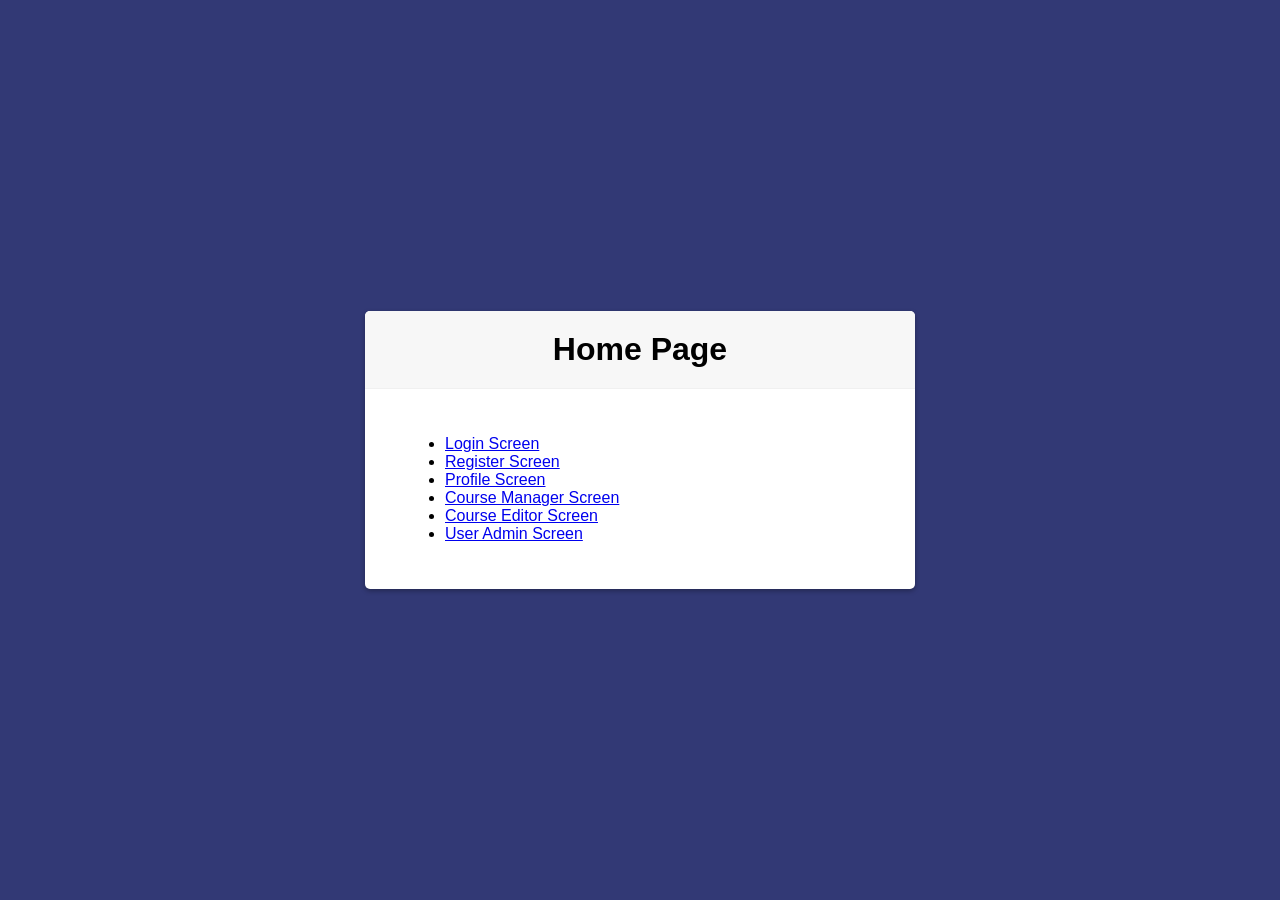
<file: wbdv-sp21-01-anirudh-server-java/src/main/webapp/index.html>
<!DOCTYPE html>
<html lang="en">
<head>
    <meta name="viewport" content="width=device-width, initial-scale=1.0">
    <title>Home Page</title>
    <link href="style.css" rel="stylesheet"/>
</head>

<body>
<div class="container">
    <div class="header">
        <h1>Home Page</h1>
    </div>
    <form id="form" class="form">
        <ul>
            <li>
                <a href="login/login.template.client.html">Login Screen</a>
            </li>
            <li>
                <a href="register/register.template.client.html">Register Screen</a>
            </li>
            <li>
                <a href="profile/profile.template.client.html">Profile Screen</a>
            </li>
            <li>
                <a href="dashboard/course-list.template.client.html">Course Manager Screen</a>
            </li>
            <li>
                <a href="editor/course-editor.template.client.html">Course Editor Screen</a>
            </li>
            <li>
                <a href="user-admin/user-admin.template.client.html">User Admin Screen</a>
            </li>
        </ul>
    </form>
</div>
</body>
</html>
</file>
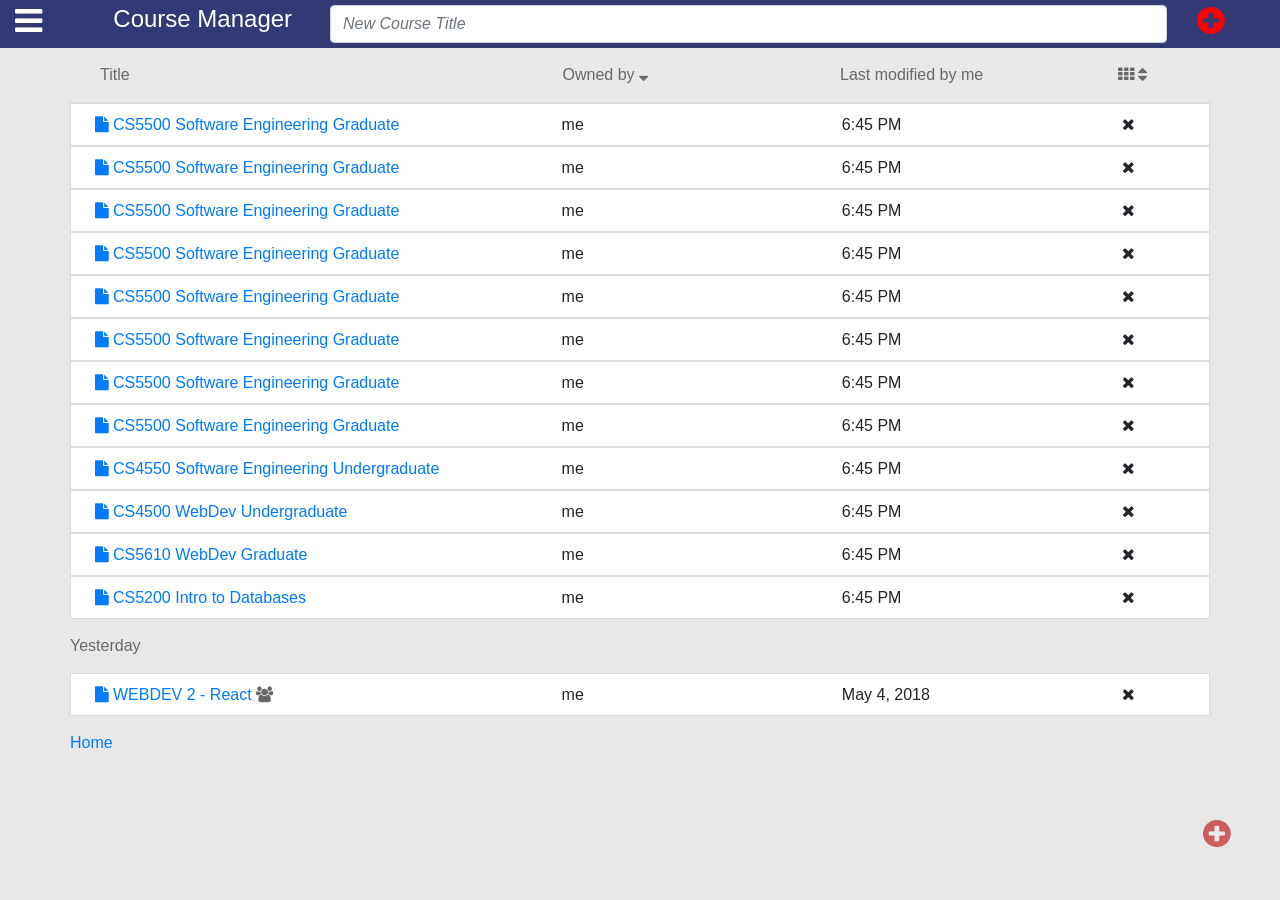
<file: wbdv-sp21-01-anirudh-server-java/src/main/webapp/dashboard/course-list.template.client.html>
<!DOCTYPE html>
<html lang="en">
<head>
    <meta name="viewport" content="width=device-width, initial-scale=1.0">
    <title>Course Manager</title>
    <link href="https://stackpath.bootstrapcdn.com/bootstrap/4.5.2/css/bootstrap.min.css" rel="stylesheet"/>
    <link href="https://stackpath.bootstrapcdn.com/font-awesome/4.7.0/css/font-awesome.min.css" rel="stylesheet"/>
    <link href="course-list.style.client.css" rel="stylesheet"/>
</head>
<body>
    <div class="wbdv-sticky-top wbdv-padding-5px">
        <div class="row">
            <div class="col-1">
                <i class="fa fa-bars fa-2x"></i>
            </div>
            <div class="col-2 d-none d-lg-block">
                <h4>Course Manager</h4>
            </div>
            <div class="col-8">
                <input class="form-control" placeholder="New Course Title"/>
            </div>
            <div class="col-1">
                <i class="fa fa-plus-circle fa-2x"></i>
            </div>
        </div>
    </div>
    <br/>
    <br/>
    <div>
        <i class="fa fa-plus-circle fa-2x plus-icon-fixed"></i>
    </div>
    <div class="container">
        <div class="row title">
            <div class="col-5">
                Title
            </div>
            <div class="col-3 d-none d-lg-block">
                Owned by
                <i class="fa fa-sort-down"></i>
            </div>
            <div class="col-3 d-none d-lg-block">
                Last modified by me
            </div>
            <div class="col-1">
                <i class="fa fa-th"></i>
                <i class="fa fa-sort"></i>
            </div>
        </div>

        <div class="row course">
            <div class="col-5">
                <a href="../editor/course-editor.template.client.html">
                    <i class="fa fa-file"></i>
                    CS5500 Software Engineering Graduate
                </a>
            </div>
            <div class="col-3 d-none d-lg-block">
                me
            </div>
            <div class="col-3 d-none d-lg-block">
                6:45 PM
            </div>
            <div class="col-1">
                <i class="fa fa-times"></i>
            </div>
        </div>

        <div class="row course">
            <div class="col-5">
                <a href="../editor/course-editor.template.client.html">
                    <i class="fa fa-file"></i>
                    CS5500 Software Engineering Graduate
                </a>
            </div>
            <div class="col-3 d-none d-lg-block">
                me
            </div>
            <div class="col-3 d-none d-lg-block">
                6:45 PM
            </div>
            <div class="col-1">
                <i class="fa fa-times"></i>
            </div>
        </div>

        <div class="row course">
            <div class="col-5">
                <a href="../editor/course-editor.template.client.html">
                    <i class="fa fa-file"></i>
                    CS5500 Software Engineering Graduate
                </a>
            </div>
            <div class="col-3 d-none d-lg-block">
                me
            </div>
            <div class="col-3 d-none d-lg-block">
                6:45 PM
            </div>
            <div class="col-1">
                <i class="fa fa-times"></i>
            </div>
        </div>

        <div class="row course">
            <div class="col-5">
                <a href="../editor/course-editor.template.client.html">
                    <i class="fa fa-file"></i>
                    CS5500 Software Engineering Graduate
                </a>
            </div>
            <div class="col-3 d-none d-lg-block">
                me
            </div>
            <div class="col-3 d-none d-lg-block">
                6:45 PM
            </div>
            <div class="col-1">
                <i class="fa fa-times"></i>
            </div>
        </div>

        <div class="row course">
            <div class="col-5">
                <a href="../editor/course-editor.template.client.html">
                    <i class="fa fa-file"></i>
                    CS5500 Software Engineering Graduate
                </a>
            </div>
            <div class="col-3 d-none d-lg-block">
                me
            </div>
            <div class="col-3 d-none d-lg-block">
                6:45 PM
            </div>
            <div class="col-1">
                <i class="fa fa-times"></i>
            </div>
        </div>

        <div class="row course">
            <div class="col-5">
                <a href="../editor/course-editor.template.client.html">
                    <i class="fa fa-file"></i>
                    CS5500 Software Engineering Graduate
                </a>
            </div>
            <div class="col-3 d-none d-lg-block">
                me
            </div>
            <div class="col-3 d-none d-lg-block">
                6:45 PM
            </div>
            <div class="col-1">
                <i class="fa fa-times"></i>
            </div>
        </div>

        <div class="row course">
            <div class="col-5">
                <a href="../editor/course-editor.template.client.html">
                    <i class="fa fa-file"></i>
                    CS5500 Software Engineering Graduate
                </a>
            </div>
            <div class="col-3 d-none d-lg-block">
                me
            </div>
            <div class="col-3 d-none d-lg-block">
                6:45 PM
            </div>
            <div class="col-1">
                <i class="fa fa-times"></i>
            </div>
        </div>

        <div class="row course">
            <div class="col-5">
                <a href="../editor/course-editor.template.client.html">
                    <i class="fa fa-file"></i>
                    CS5500 Software Engineering Graduate
                </a>
            </div>
            <div class="col-3 d-none d-lg-block">
                me
            </div>
            <div class="col-3 d-none d-lg-block">
                6:45 PM
            </div>
            <div class="col-1">
                <i class="fa fa-times"></i>
            </div>
        </div>

        <div class="row course">
            <div class="col-5">
                <a href="../editor/course-editor.template.client.html">
                    <i class="fa fa-file"></i>
                    CS4550 Software Engineering Undergraduate
                </a>
            </div>
            <div class="col-3 d-none d-lg-block">
                me
            </div>
            <div class="col-3 d-none d-lg-block">
                6:45 PM
            </div>
            <div class="col-1">
                <i class="fa fa-times"></i>
            </div>
        </div>

        <div class="row course">
            <div class="col-5">
                <a href="../editor/course-editor.template.client.html">
                    <i class="fa fa-file"></i>
                    CS4500 WebDev Undergraduate
                </a>
            </div>
            <div class="col-3 d-none d-lg-block">
                me
            </div>
            <div class="col-3 d-none d-lg-block">
                6:45 PM
            </div>
            <div class="col-1">
                <i class="fa fa-times"></i>
            </div>
        </div>

        <div class="row course">
            <div class="col-5">
                <a href="../editor/course-editor.template.client.html">
                    <i class="fa fa-file"></i>
                    CS5610 WebDev Graduate
                </a>
            </div>
            <div class="col-3 d-none d-lg-block">
                me
            </div>
            <div class="col-3 d-none d-lg-block">
                6:45 PM
            </div>
            <div class="col-1">
                <i class="fa fa-times"></i>
            </div>
        </div>

        <div class="row course">
            <div class="col-5">
                <a href="../editor/course-editor.template.client.html">
                    <i class="fa fa-file"></i>
                    CS5200 Intro to Databases
                </a>
            </div>
            <div class="col-3 d-none d-lg-block">
                me
            </div>
            <div class="col-3 d-none d-lg-block">
                6:45 PM
            </div>
            <div class="col-1">
                <i class="fa fa-times"></i>
            </div>
        </div>
        <div class="row sub-title">
            Yesterday
        </div>

        <div class="row course">
            <div class="col-5">
                <a href="../editor/course-editor.template.client.html">
                    <i class="fa fa-file"></i>
                    WEBDEV 2 - React
                    <i class="fa fa-users"></i>
                </a>
            </div>
            <div class="col-3 d-none d-lg-block">
                me
            </div>
            <div class="col-3 d-none d-lg-block">
                May 4, 2018
            </div>
            <div class="col-1">
                <i class="fa fa-times"></i>
            </div>
        </div>
        <div class="row sub-title">
            <a href="../index.html">Home</a>
        </div>
    </div>
</body>
</html>
</file>
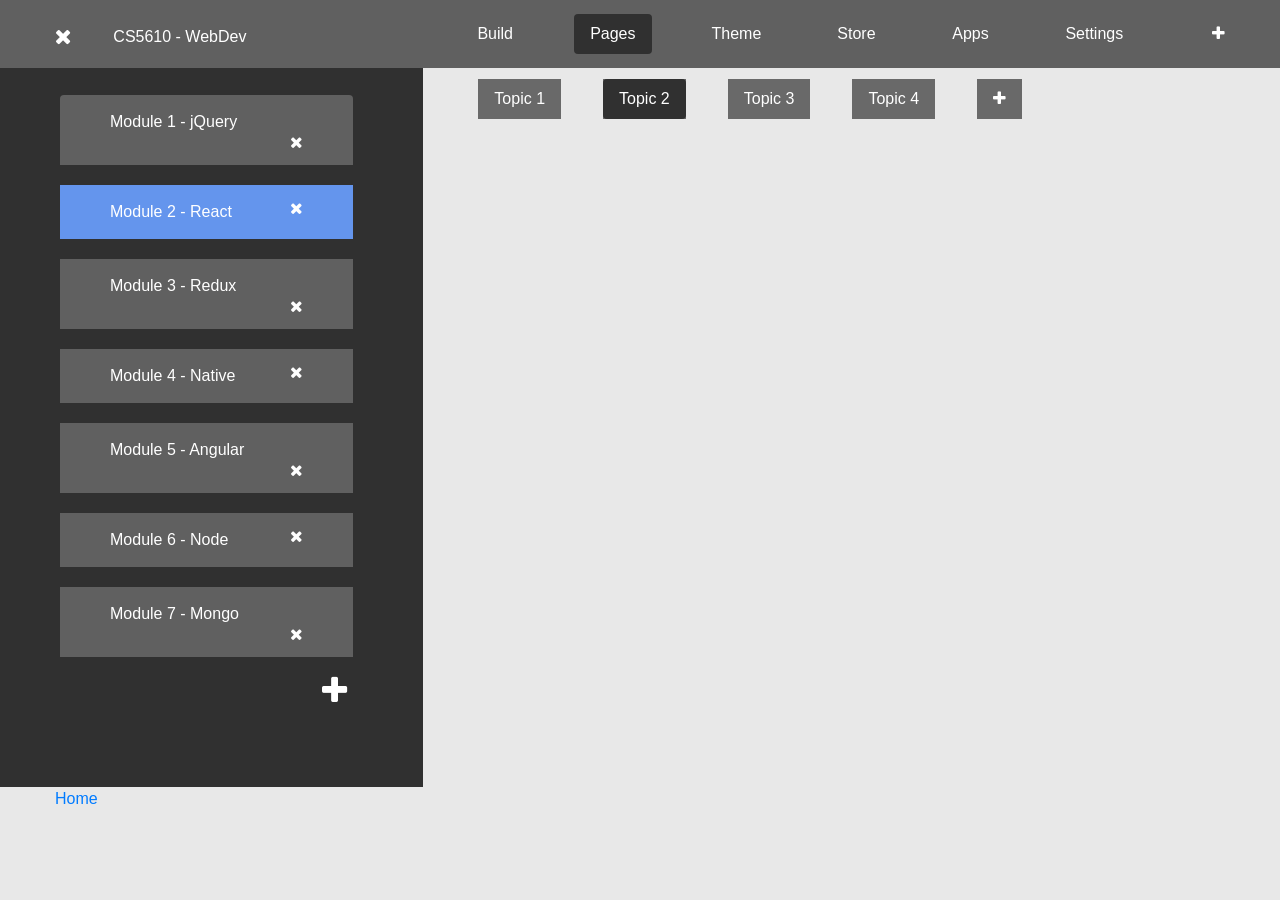
<file: wbdv-sp21-01-anirudh-server-java/src/main/webapp/editor/course-editor.template.client.html>
<!DOCTYPE html>
<html lang="en">
<head>
    <meta name="viewport" content="width=device-width, initial-scale=1.0">
    <title>Course Editor</title>
    <link href="https://stackpath.bootstrapcdn.com/bootstrap/4.5.2/css/bootstrap.min.css" rel="stylesheet"/>
    <link href="https://stackpath.bootstrapcdn.com/font-awesome/4.7.0/css/font-awesome.min.css" rel="stylesheet"/>
    <link href="course-editor.style.client.css" rel="stylesheet"/>
   <style>
       .col-3 {
            padding-top:20px;
        }
        .col-1 {
            padding-left:15px;
            padding-top:20px;
        }
    </style>
</head>
<body>
<div class="wbdv-sticky-top wbdv-padding-5px">
    <div class="row">
        <div class="col-1">
            <i class="fa fa-times fa-lg"></i>
        </div>

        <div class="col-3 d-none d-lg-block">
            CS5610 - WebDev
        </div>

        <div class="col-8">
            <ul class="nav nav-pills nav-justified">
                <li class="nav-item">
                    <a class="nav-link" href="#">Build</a>
                </li>
                <li class="nav-item">
                    <a class="nav-link active" href="#">Pages</a>
                </li>
                <li class="nav-item">
                    <a class="nav-link" href="#">Theme</a>
                </li>
                <li class="nav-item">
                    <a class="nav-link" href="#">Store</a>
                </li>
                <li class="nav-item">
                    <a class="nav-link" href="#">Apps</a>
                </li>
                <li class="nav-item">
                    <a class="nav-link" href="#">Settings</a>
                </li>
                <li class="nav-item">
                    <a class="nav-link" href="#">
                        <i class="fa fa-plus"></i>
                    </a>
                </li>
            </ul>
        </div>
    </div>
</div>

<div class="wbdv-sticky-child wbdv-padding-5px">
    <div class="row modules">
        <div class="col-4">
            <ul class="list-group">
                <li class="list-group-item">
                    Module 1 - jQuery
                    <i class="pull-right fa fa-times"></i>
                </li>
                <li class="list-group-item active">
                    Module 2 - React
                    <i class="pull-right fa fa-times"></i>
                </li>
                <li class="list-group-item">
                    Module 3 - Redux
                    <i class="pull-right fa fa-times"></i>
                </li>
                <li class="list-group-item">
                    Module 4 - Native
                    <i class="pull-right fa fa-times"></i>
                </li>
                <li class="list-group-item">
                    Module 5 - Angular
                    <i class="pull-right fa fa-times"></i>
                </li>
                <li class="list-group-item">
                    Module 6 - Node
                    <i class="pull-right fa fa-times"></i>
                </li>
                <li class="list-group-item">
                    Module 7 - Mongo
                    <i class="pull-right fa fa-times"></i>
                </li>
                <li class="nav-item sub-module">
                    <a class="nav-link" href="#">
                        <i class="pull-right fa fa-plus fa-2x"></i>
                    </a>
                </li>
            </ul>
        </div>

        <div class="col-8 sub-pills">
            <ul class="nav nav-pills">
                <li class="nav-item">
                    <a class="nav-link" href="#">Topic 1</a>
                </li>
                <li class="nav-item">
                    <a class="nav-link active" href="#">Topic 2</a>
                </li>
                <li class="nav-item">
                    <a class="nav-link" href="#">Topic 3</a>
                </li>
                <li class="nav-item">
                    <a class="nav-link" href="#">Topic 4</a>
                </li>
                <li class="nav-item">
                    <a class="nav-link" href="#">
                        <i class="fa fa-plus"></i>
                    </a>
                </li>
            </ul>
        </div>
        <div class="row">
            <a href="../index.html" style="padding-left: 80px;">Home</a>
        </div>
    </div>
</div>

</body>
</html>
</file>
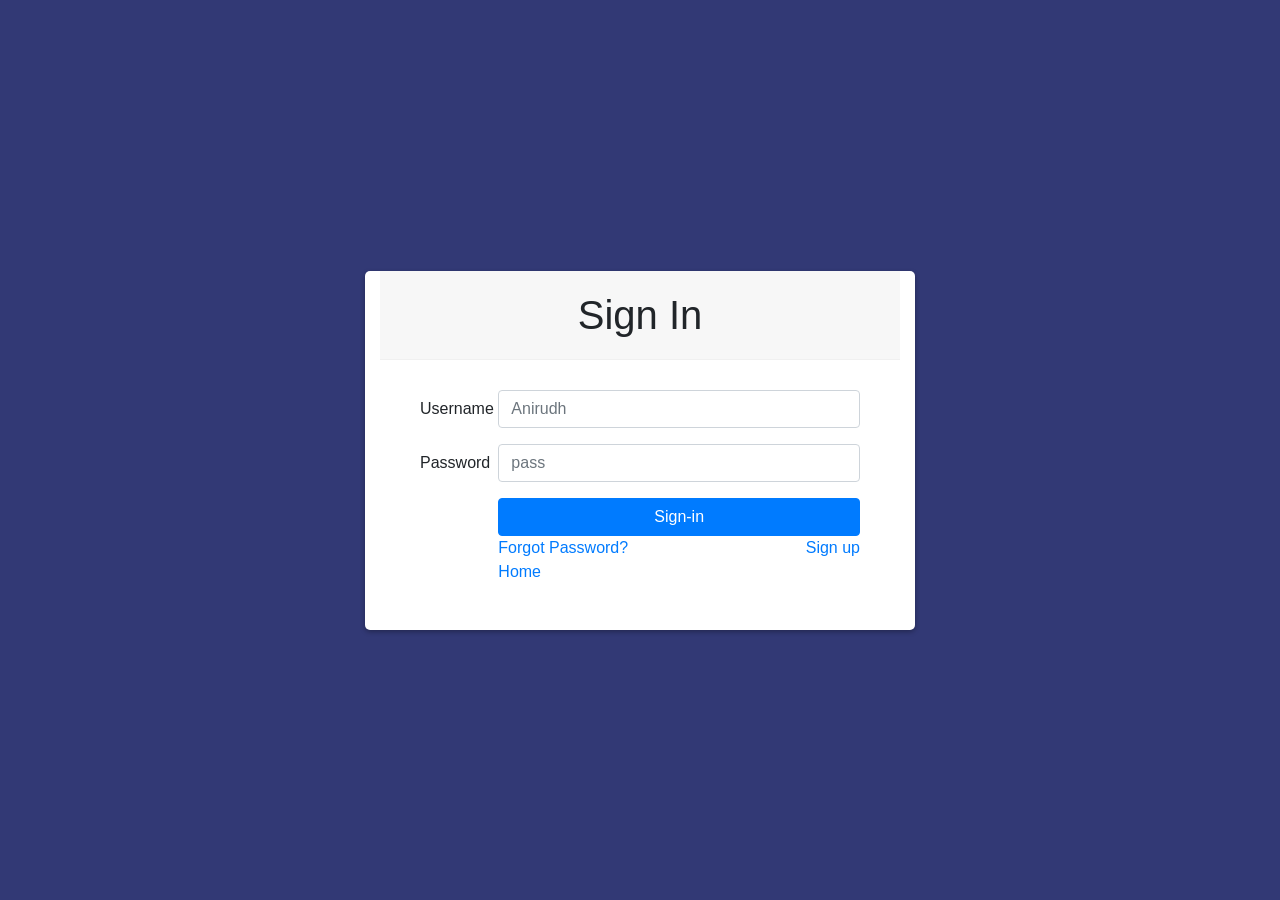
<file: wbdv-sp21-01-anirudh-server-java/src/main/webapp/login/login.template.client.html>
<!DOCTYPE html>
<html lang="en">
<head>
    <meta name="viewport" content="width=device-width, initial-scale=1.0">
    <title>Login</title>
    <link href="https://stackpath.bootstrapcdn.com/bootstrap/4.5.2/css/bootstrap.min.css" rel="stylesheet"/>
    <link href="login.style.client.css" rel="stylesheet"/>
</head>
<body>
<div class="container">
    <div class="header">
        <h1>Sign In</h1>
    </div>
    <form id="form" class="form">
        <div class="form-group row">
            <label for="username"  class="col-sm-2 col-form-label">Username</label>
            <div class="col-sm-10">
                <input type="text" class="form-control wbdv-field wbdv-username" id="username" placeholder="Anirudh"/>
            </div>
        </div>

        <div class="form-group row">
            <label for="password"  class="col-sm-2 col-form-label">Password</label>
            <div class="col-sm-10">
                <input type="password" class="form-control wbdv-field wbdv-password" id="password" placeholder="pass"/>
            </div>
        </div>

        <div class="form-group row">
            <label class="col-sm-2 col-form-label"></label>
            <div class="col-sm-10">
                <a class="btn btn-primary btn-block wbdv-login" href="../profile/profile.template.client.html">Sign-in</a>
                <div id="signup" class="row">
                    <div class="col-6">
                        <a href="#">Forgot Password?</a>
                    </div>
                    <div class="col-6">
                        <a href="../register/register.template.client.html" class="float-right">Sign up</a>
                    </div>
                </div>
                <div>
                    <a href="../index.html">Home</a>
                </div>
            </div>
        </div>
    </form>
</div>
</body>
</html>
</file>
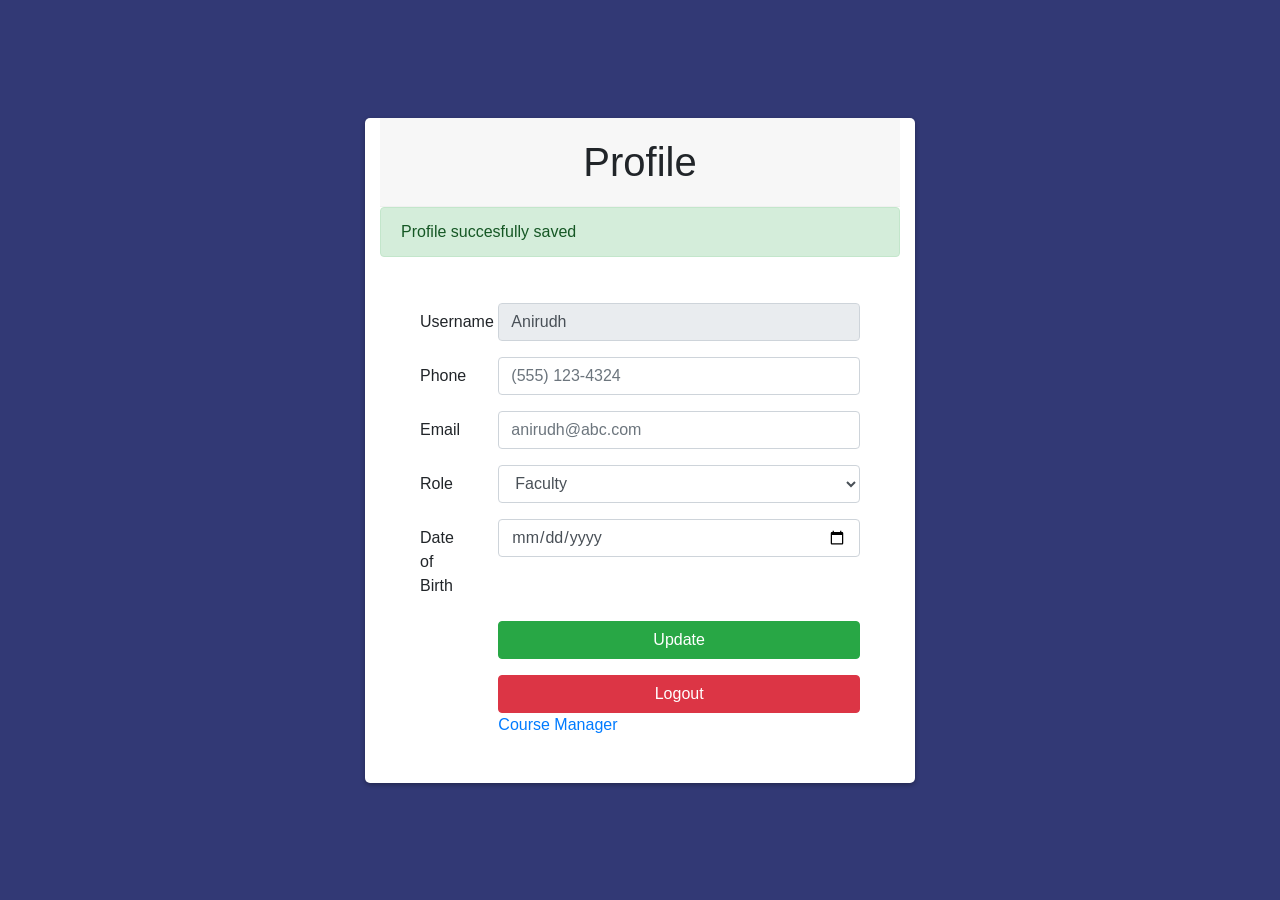
<file: wbdv-sp21-01-anirudh-server-java/src/main/webapp/profile/profile.template.client.html>
<!DOCTYPE html>
<html lang="en">
<head>
    <meta name="viewport" content="width=device-width, initial-scale=1.0">
    <title>Profile</title>
    <link href="https://stackpath.bootstrapcdn.com/bootstrap/4.5.2/css/bootstrap.min.css" rel="stylesheet"/>
    <link href="profile.style.client.css" rel="stylesheet"/>
</head>
<body>
<div class="container">
    <div class="header">
        <h1>Profile</h1>
    </div>
    <div class="alert alert-success" role="alert">
        Profile succesfully saved
    </div>
    <form id="form" class="form">
        <div class="mb-3 row">
            <label for="usernameFld" class="col-sm-2 col-form-label">Username</label>
            <div class="col-sm-10">
                <input type="text" readonly class="form-control wbdv-field wbdv-username" id="usernameFld" value="Anirudh"/>
            </div>
        </div>

        <div class="mb-3 row">
            <label for="phone" class="col-sm-2 col-form-label">Phone</label>
            <div class="col-sm-10">
                <input type="tel" class="form-control wbdv-field wbdv-phone" id="phone" placeholder="(555) 123-4324"/>
            </div>
        </div>

        <div class="mb-3 row">
            <label for="email" class="col-sm-2 col-form-label">Email</label>
            <div class="col-sm-10">
                <input type="email" class="form-control wbdv-field wbdv-email" title="Please enter a valid email" placeholder="anirudh@abc.com" id="email"/>
            </div>
        </div>

        <div class="mb-3 row">
            <label for="role" class="col-sm-2 col-form-label">Role</label>
            <div class="col-sm-10">
                <select id="role" class="form-control">
                    <option>Faculty</option>
                    <option>Student</option>
                    <option>Admin</option>
                </select>
            </div>
        </div>

        <div class="mb-3 row">
            <label for="dob" class="col-sm-2 col-form-label">Date of Birth</label>
            <div class="col-sm-10">
                <input type="date" class="form-control" title="Please enter your Date of Birth" value="mm/dd/yyyy" id="dob"/>
            </div>
        </div>

        <div class="mb-3 row">
            <label for="dob" class="col-sm-2 col-form-label"></label>
            <div class="col-sm-10">
                <a class="btn btn-success btn-block" href="#">Update</a>
            </div>
        </div>

        <div class="mb-3 row">
            <label for="dob" class="col-sm-2 col-form-label"></label>
            <div class="col-sm-10">
                <a class="btn btn-danger btn-block" href="../index.html">Logout</a>
                <div>
                    <a href="../dashboard/course-list.template.client.html">Course Manager</a>
                </div>
            </div>
        </div>
    </form>
</div>
</body>
</html>
</file>
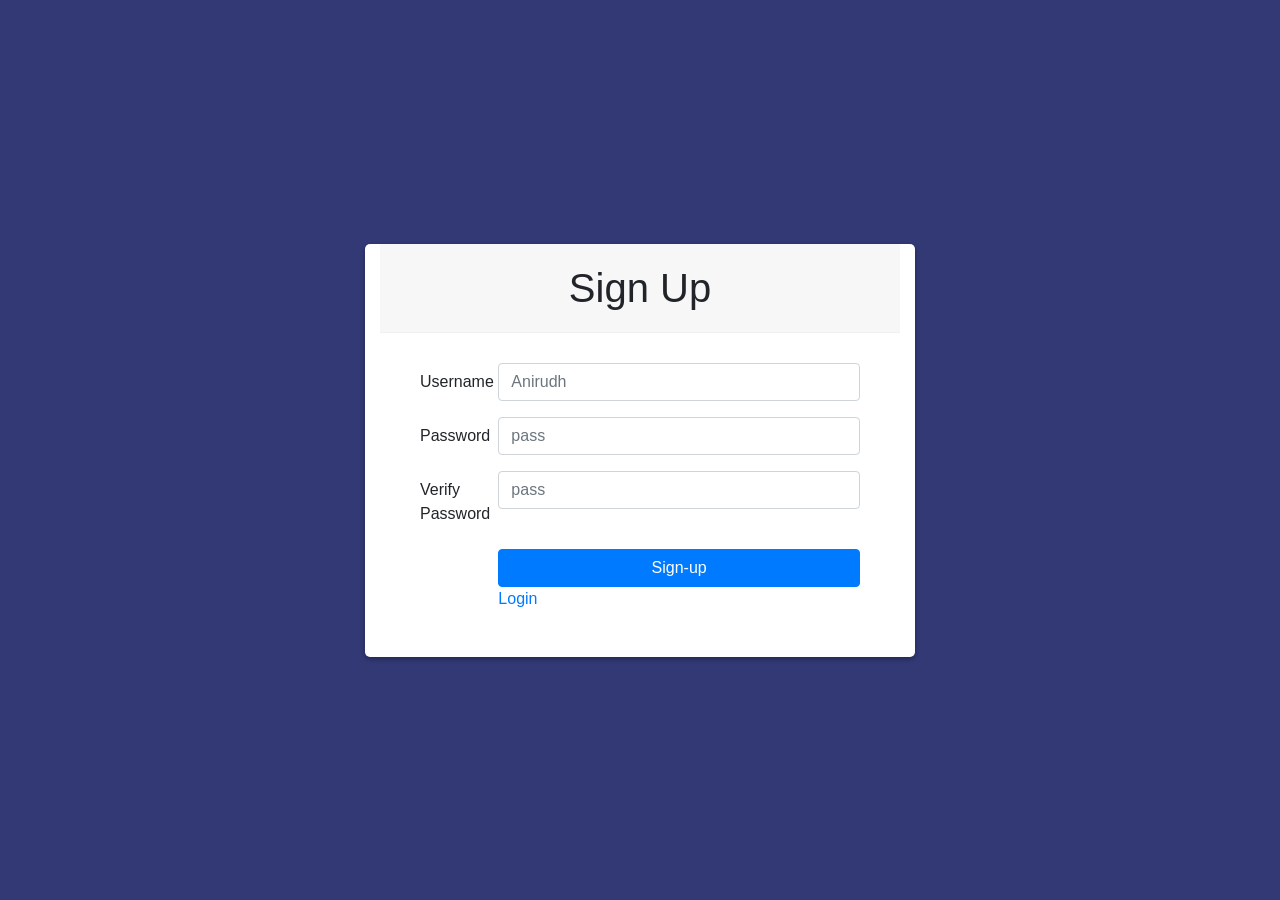
<file: wbdv-sp21-01-anirudh-server-java/src/main/webapp/register/register.template.client.html>
<!DOCTYPE html>
<html lang="en">
<head>
    <meta name="viewport" content="width=device-width, initial-scale=1.0">
    <title>Register</title>
    <link href="https://stackpath.bootstrapcdn.com/bootstrap/4.5.2/css/bootstrap.min.css" rel="stylesheet"/>
    <link href="register.style.client.css" rel="stylesheet"/>
</head>
<body>
<div class="container">
    <div class="header">
        <h1>Sign Up</h1>
    </div>
    <form id="form" class="form">
        <div class="form-group row">
            <label for="usernameFld" class="col-sm-2 col-form-label">Username</label>
            <div class="col-sm-10">
                <input type="text" class="form-control wbdv-field wbdv-username" id="usernameFld" placeholder="Anirudh"/>
            </div>
        </div>

        <div class="form-group row">
            <label for="passwordFld"  class="col-sm-2 col-form-label">Password</label>
            <div class="col-sm-10">
                <input type="password" class="form-control wbdv-field wbdv-password" id="passwordFld" placeholder="pass"/>
            </div>
        </div>

        <div class="form-group row">
            <label for="verifyPasswordFld"  class="col-sm-2 col-form-label">Verify Password</label>
            <div class="col-sm-10">
                <input type="password" class="form-control wbdv-field wbdv-password" id="verifyPasswordFld" placeholder="pass"/>
            </div>
        </div>

        <div class="form-group row">
            <label class="col-sm-2 col-form-label"></label>
            <div class="col-sm-10">
                <a class="btn btn-primary btn-block wbdv-login" href="../profile/profile.template.client.html">Sign-up</a>
                <div>
                    <a href="../login/login.template.client.html">Login</a>
                </div>
            </div>
        </div>
    </form>
</div>
</body>
</html>
</file>
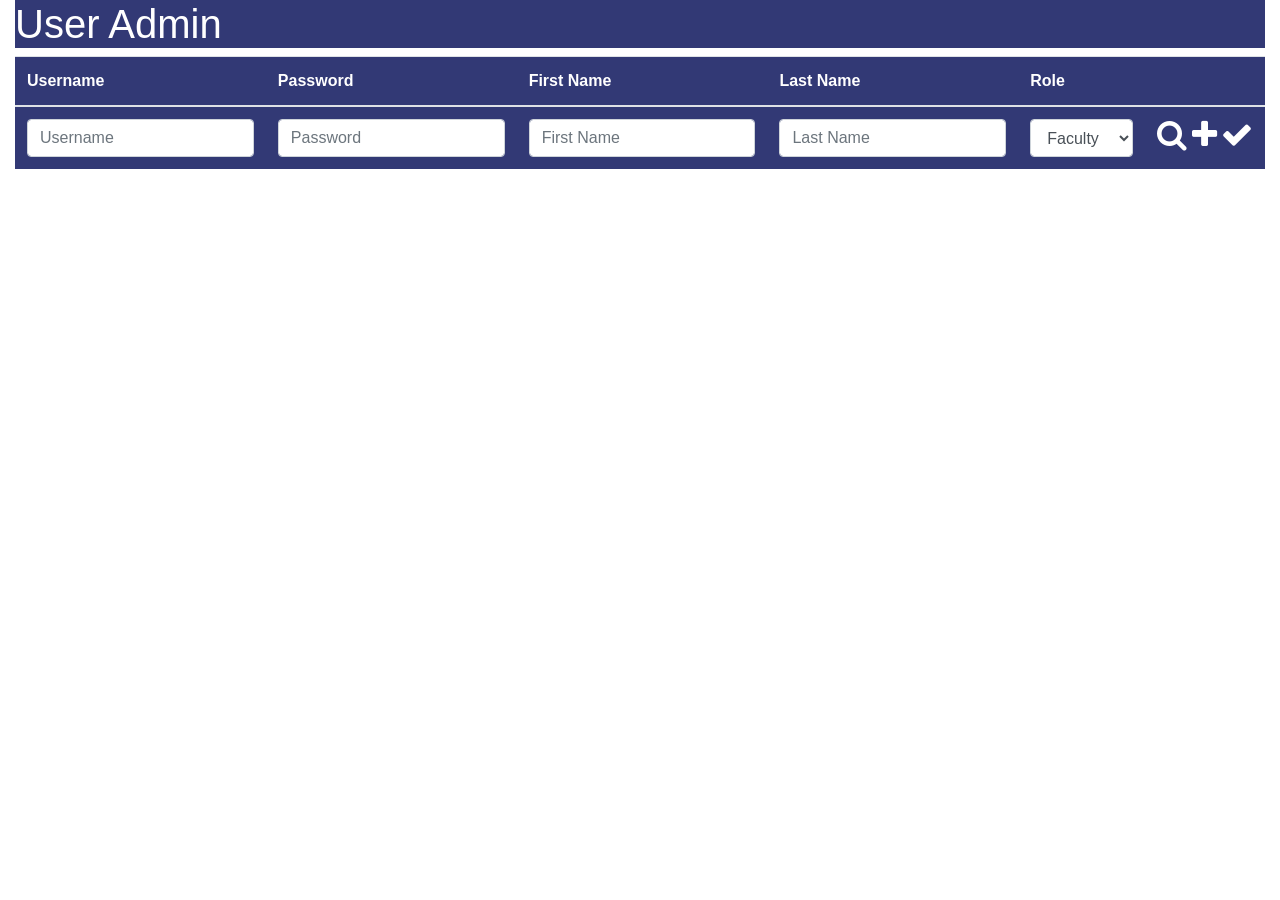
<file: wbdv-sp21-01-anirudh-server-java/src/main/webapp/user-admin/user-admin.template.client.html>
<!DOCTYPE html>
<html lang="en">
<head>
    <link rel="shortcut icon" href="#" />
    <meta name="viewport" content="width=device-width, initial-scale=1.0">
    <title>User Admin</title>
    <link rel="stylesheet" href="https://maxcdn.bootstrapcdn.com/bootstrap/4.0.0/css/bootstrap.min.css"/>
    <link rel="stylesheet" href="https://maxcdn.bootstrapcdn.com/font-awesome/4.7.0/css/font-awesome.min.css"/>
    <script src="https://ajax.googleapis.com/ajax/libs/jquery/3.5.1/jquery.min.js"></script>
    <link href="user-admin.style.client.css" rel="stylesheet" />
    <script src="../services/user.service.client.js"></script>
    <script src="user-admin.controller.client.js"></script>
</head>
<body>
<div class="container-fluid">
    <div class="header">
        <h1 id="the-user-admin-heading">User Admin</h1>
    </div>
    <table class="table">
        <thead class="wbdv-thead">
            <tr class="wbdv-form-headings">
                <th>Username</th>
                <th>Password</th>
                <th>First Name</th>
                <th>Last Name</th>
                <th>Role</th>
                <th>&nbsp;</th>
            </tr>
            <tr class="wbdv-form">
                <td>
                    <input id="usernameFld" class="form-control wbdv-field wbdv-username" placeholder="Username" />
                </td>
                <td>
                    <input id="passwordFld" type="password" class="form-control wbdv-field wbdv-password" placeholder="Password" />
                </td>
                <td>
                    <input id="firstNameFld" class="form-control wbdv-field wbdv-first-Name" placeholder="First Name" />
                </td>
                <td>
                    <input id="lastNameFld" class="form-control wbdv-field wbdv-last-Name" placeholder="Last Name" />
                </td>
                <td>
                    <select id="roleFld" class="form-control wbdv-field wbdv-role">
                        <option value="FACULTY">Faculty</option>
                        <option value="STUDENT">Student</option>
                        <option value="ADMIN">Admin</option>
                    </select>
                </td>
                <td>
                    <span class="pull-right" style="white-space: nowrap">
                        <i class="fa-2x fa fa-search wbdv-search"></i>
                        <i class="fa-2x fa fa-plus wbdv-create"></i>
                        <i class="fa-2x fa fa-check wbdv-update"></i>
                    </span>
                </td>
            </tr>
        </thead>
        <tbody class="wbdv-tbody">

        </tbody>
    </table>
</div>
</body>
</html>
</file>
<file: wbdv-sp21-01-anirudh-server-java/src/main/webapp/style.css>
{
    box-sizing: border-box;
}

body {
    background-color: #323975;
    font-family: "Open Sans", sans-serif;
    display: flex;
    align-items: center;
    justify-content: center;
    min-height: 100vh;
    margin: 0;
}

.container {
    background-color: #fff;
    border-radius: 5px;
    box-shadow: 0 2px 5px rgba(0, 0, 0, 0.3);
    overflow: hidden;
    width: 550px;
    max-width: 100%;
}

.header {
    border-bottom: 1px solid #f0f0f0;
    background-color: #f7f7f7;
    padding: 20px 40px;
}

.header h1 {
    margin: 0;
    text-align: center;
}

.form {
    padding: 30px 40px;
}
</file>
<file: wbdv-sp21-01-anirudh-server-java/src/main/webapp/dashboard/course-list.style.client.css>
.wbdv-sticky-top {
    position: fixed;
    width: 100%;
    z-index: 1;
    background-color: #323975;
    font-family: "Open Sans", sans-serif;
    color: white;
}
body {
    font-family: "Open Sans", sans-serif;
    background-color: #E8E8E8;
}

.title {
    background-color: #E8E8E8;
    padding: 15px;
    border-bottom: solid gainsboro;
    border-width: thin;
    color: #696969;
}

.sub-title {
    background-color: #E8E8E8;
    border-bottom: 0;
    padding-top: 15px;
    padding-bottom: 15px;
    color: #696969;
}

.container {
    background-color: #fff;
}

.course{
    border: solid gainsboro;
    border-width: thin;
    padding: 8.5px;
}

.form-control {
    font-style:italic
}

.fa-bars {
    padding-left: 10px;
}

.fa-plus-circle {
    color: red;
}

.container .col-1 {
    margin-left: auto;
}

.fa-users {
    color: dimgrey;
}

.plus-icon-fixed {
    position: fixed;
    bottom: 50px;
    right: 50px;
    color: indianred;
}

.wbdv-padding-5px {
    padding: 5px;
}
</file>
<file: wbdv-sp21-01-anirudh-server-java/src/main/webapp/editor/course-editor.style.client.css>
.wbdv-sticky-top {
    position: fixed;
    width: 100%;
    z-index: 1;
    background-color: #606060;
    font-family: "Open Sans", sans-serif;
    color: white;
}

body {
    font-family: "Open Sans", sans-serif;
    background-color: #E8E8E8;
}


.fa-times {
    color: white;
    padding-left: 50px;
}

.modules .sub-module {
    padding-right: 40px;
}

.fa-plus {
    color: white;
}

.sub-pills .nav-pills>li {
    background-color: dimgrey;
    padding: 0px;
    margin-left: 40px;
}

.sub-pills {
    padding-top: 70px;
}

.nav-pills a {
    color: #fff;
}

.nav-pills .nav-item a.active {
    background-color: #303030;
}

.nav-pills .nav-item {
    border: none;
    padding: 5px 20px;
    text-align: center;
    display: inline-block;
    margin: 4px 2px;
}

.modules .col-4 {
    border: none;
    padding: 80px 20px;
    background-color: #303030;
}

.modules .col-4 .active {
    background-color: cornflowerblue;
    margin-top: 10px;
}

.modules .list-group-item {
    border: none;
    padding: 15px 50px;
    margin: 10px 50px;
    background-color: #606060;
    color: white;
}

.wbdv-padding-5px {
    padding: 5px;
}

.wbdv-sticky-child {
    width: 100%;
    z-index: 1;
    font-family: "Open Sans", sans-serif;
}
</file>
<file: wbdv-sp21-01-anirudh-server-java/src/main/webapp/login/login.style.client.css>
{
    box-sizing: border-box;
}

body {
    background-color: #323975;
    font-family: "Open Sans", sans-serif;
    display: flex;
    align-items: center;
    justify-content: center;
    min-height: 100vh;
    margin: 0;
}

.container {
    background-color: #fff;
    border-radius: 5px;
    box-shadow: 0 2px 5px rgba(0, 0, 0, 0.3);
    overflow: hidden;
    width: 550px;
    max-width: 100%;
}

.header {
    border-bottom: 1px solid #f0f0f0;
    background-color: #f7f7f7;
    padding: 20px 40px;
}

.header h1 {
    margin: 0;
    text-align: center;
}

.form {
    padding: 30px 40px;
}
</file>
<file: wbdv-sp21-01-anirudh-server-java/src/main/webapp/profile/profile.style.client.css>
{
    box-sizing: border-box;
}

body {
    background-color: #323975;
    font-family: "Open Sans", sans-serif;
    display: flex;
    align-items: center;
    justify-content: center;
    min-height: 100vh;
    margin: 0;
}

.container {
    background-color: #fff;
    border-radius: 5px;
    box-shadow: 0 2px 5px rgba(0, 0, 0, 0.3);
    overflow: hidden;
    width: 550px;
    max-width: 100%;
}

.header {
    border-bottom: 1px solid #f0f0f0;
    background-color: #f7f7f7;
    padding: 20px 40px;
}

.header h1 {
    margin: 0;
    text-align: center;
}

.form {
    padding: 30px 40px;
}
</file>
<file: wbdv-sp21-01-anirudh-server-java/src/main/webapp/register/register.style.client.css>
* {
    box-sizing: border-box;
}

body {
    background-color: #323975;
    font-family: "Open Sans", sans-serif;
    display: flex;
    align-items: center;
    justify-content: center;
    min-height: 100vh;
    margin: 0;
}

.container {
    background-color: #fff;
    border-radius: 5px;
    box-shadow: 0 2px 5px rgba(0, 0, 0, 0.3);
    overflow: hidden;
    width: 550px;
    max-width: 100%;
}

.header {
    border-bottom: 1px solid #f0f0f0;
    background-color: #f7f7f7;
    padding: 20px 40px;
}

.header h1 {
    margin: 0;
    text-align: center;
}

.form {
    padding: 30px 40px;
}
</file>
<file: wbdv-sp21-01-anirudh-server-java/src/main/webapp/user-admin/user-admin.style.client.css>
.body {
    font-family: "Open Sans", sans-serif;
}

.header, .wbdv-thead {
    background-color: #323975;
    color: white;
}

.fa:hover {
    background-color: seagreen;
}
</file>
